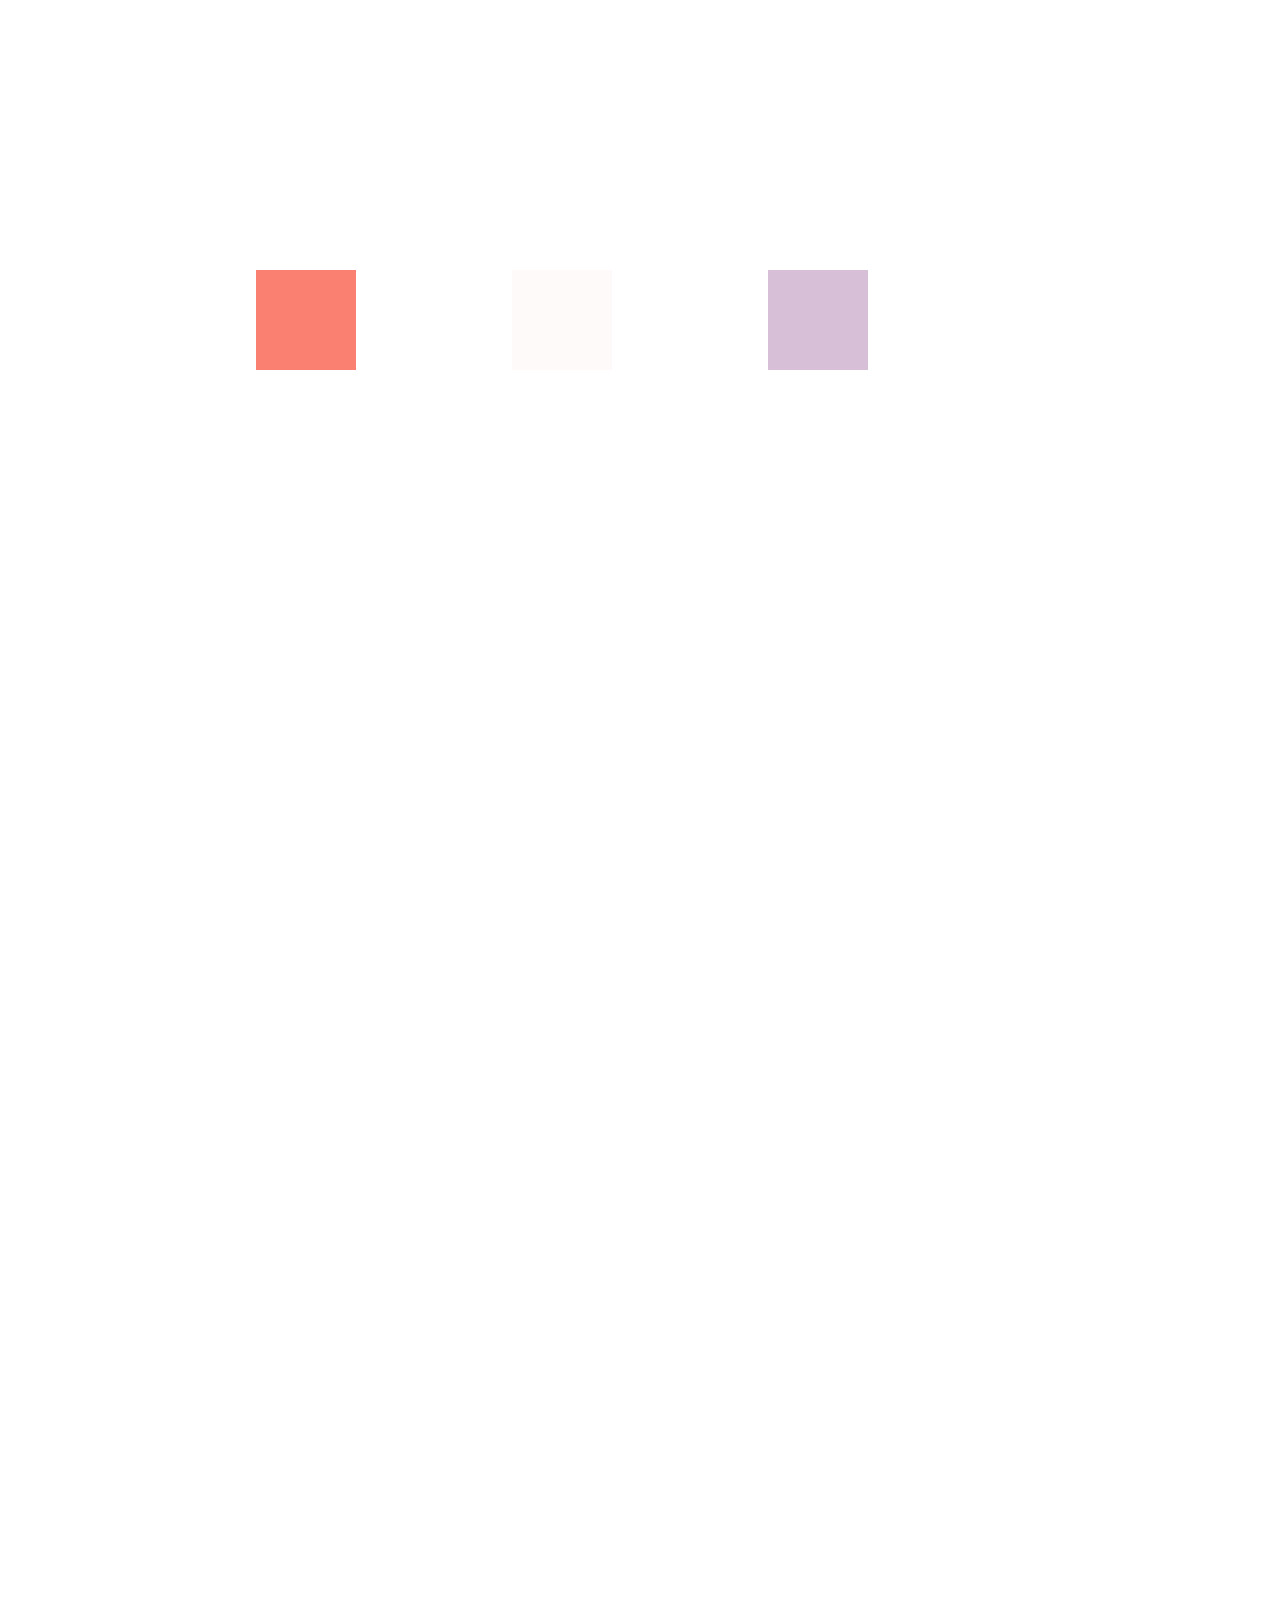
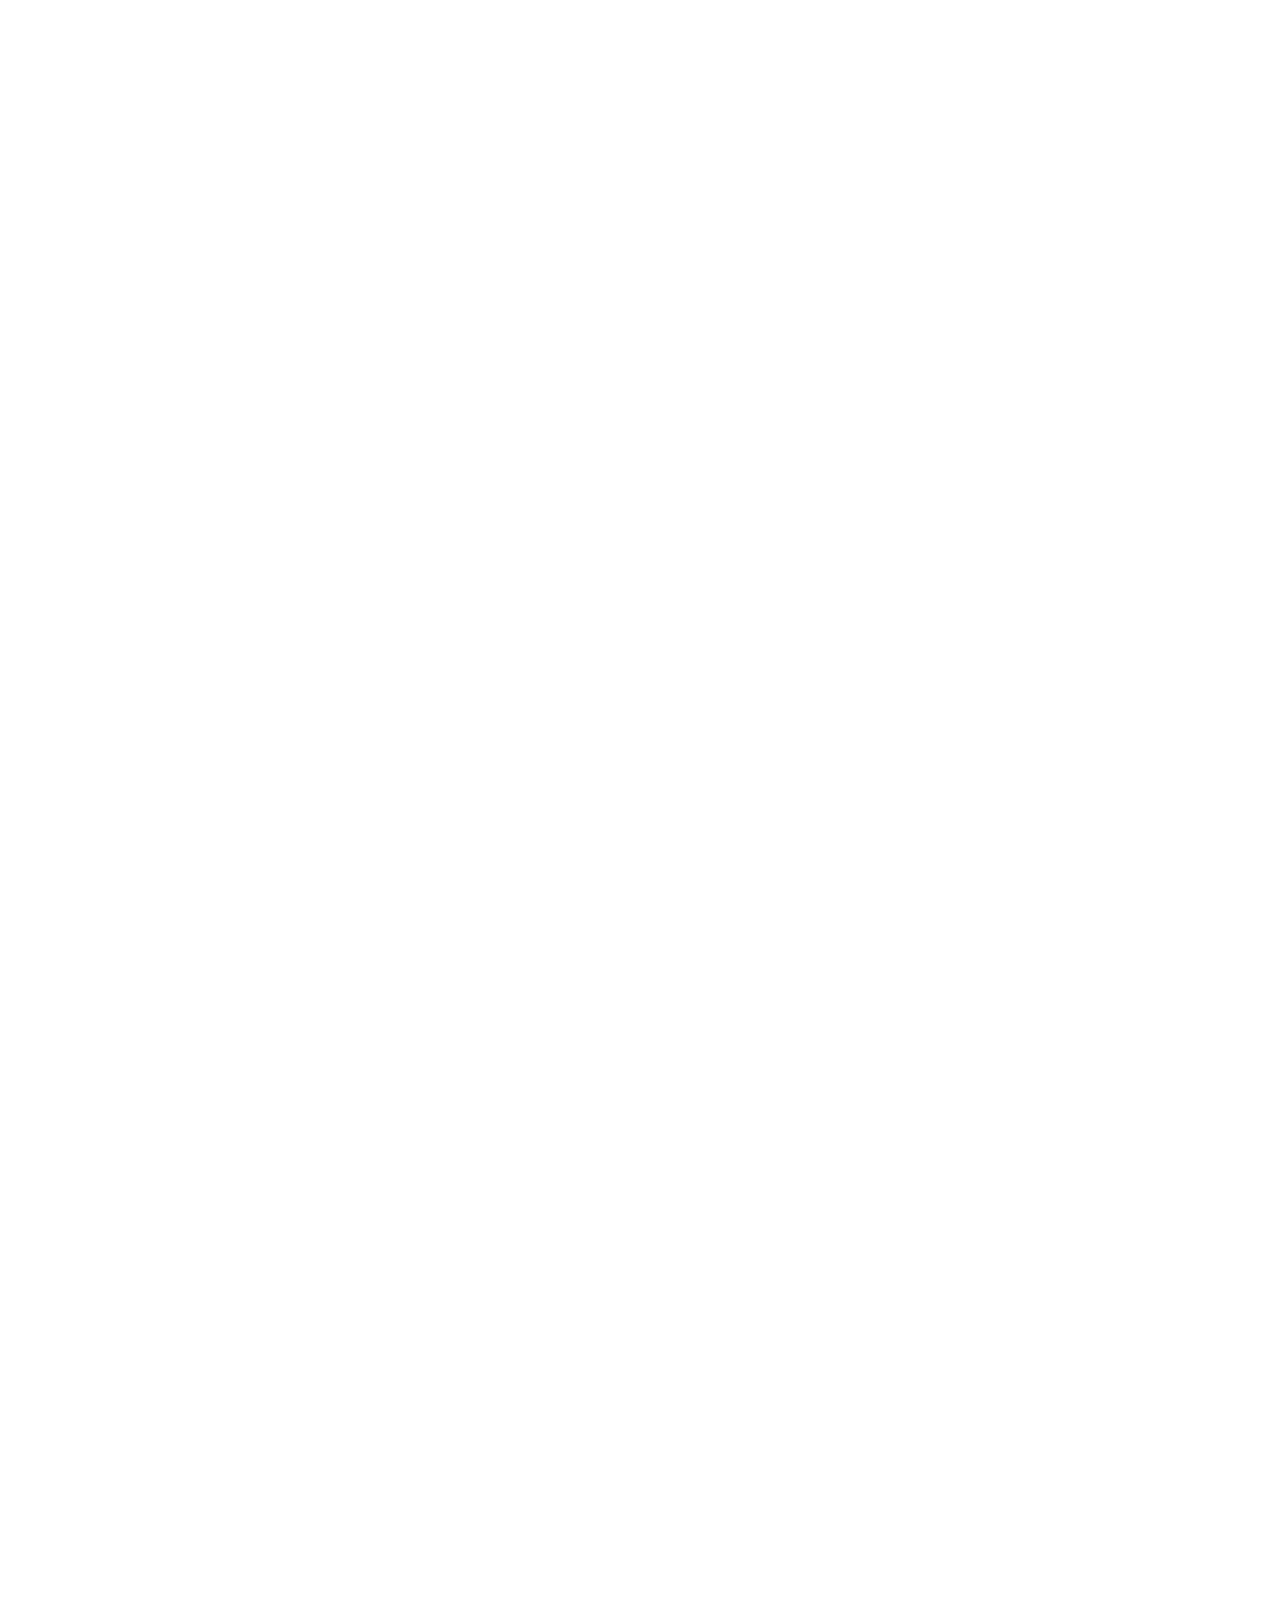
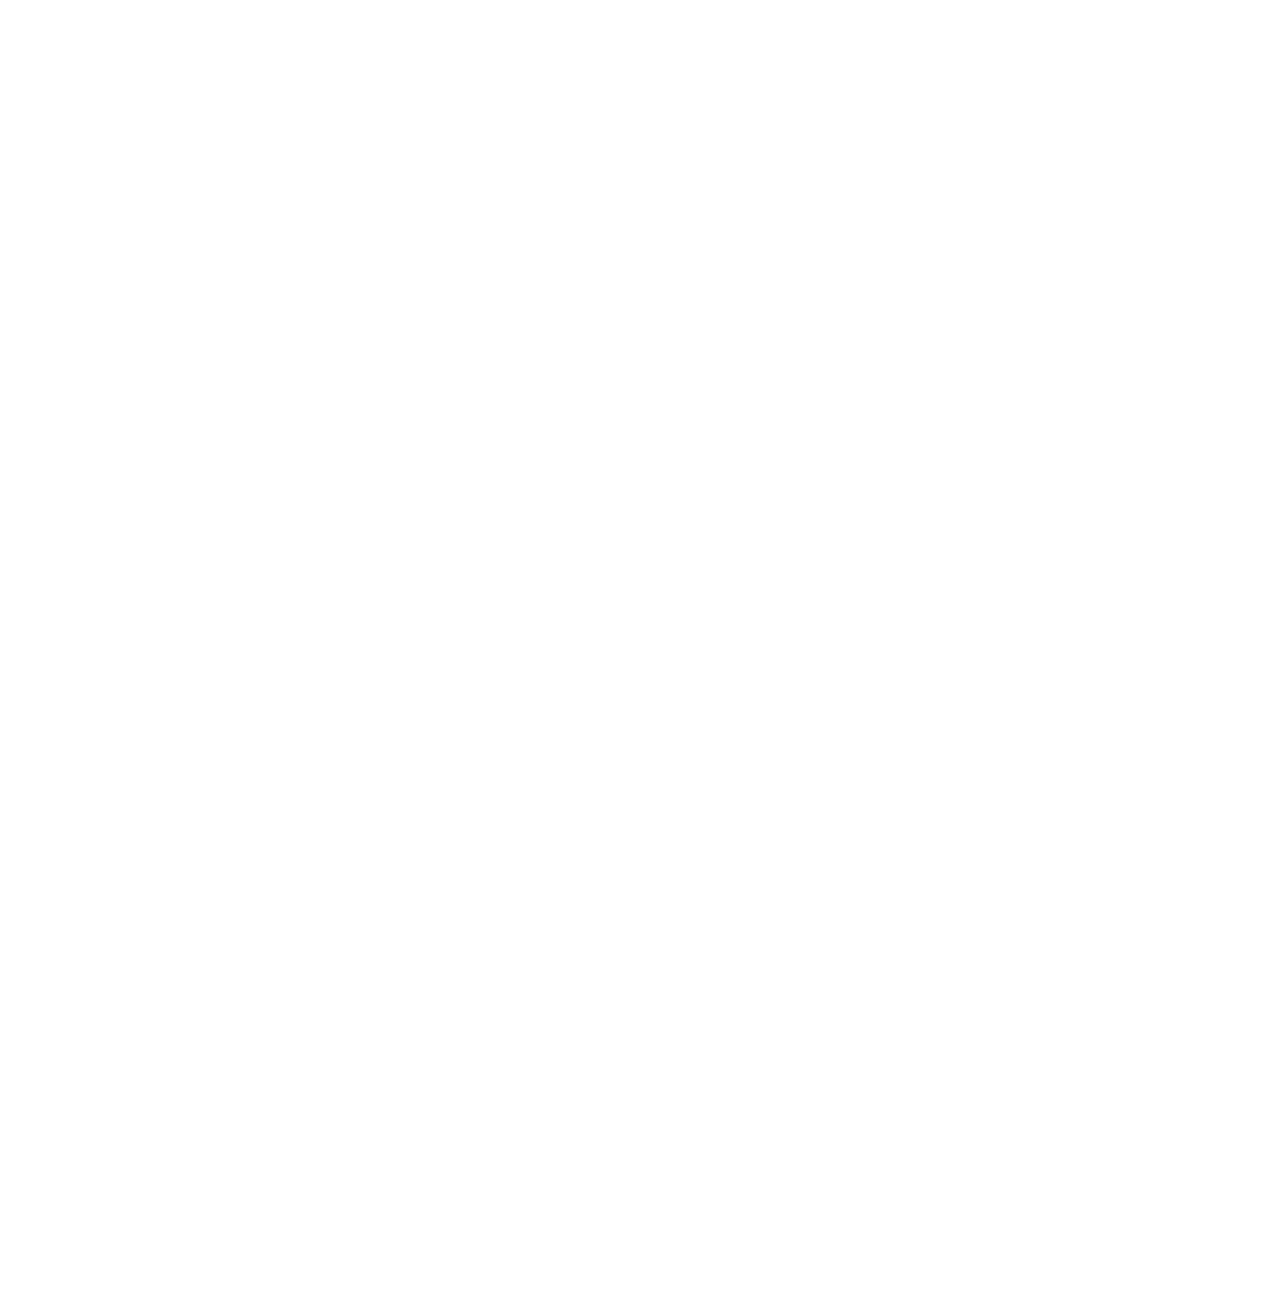
<file: js-use-examples/throl-debounce/throldebounce.html>
<!DOCTYPE html>
<html>
<head>
    <style>
        body{
            height: 500vh;
        }
        
        div{
            position: fixed;
            width: 100px;
            height: 100px;
            top:30vh;
        }
        .b1{
            left: 20vw;
            background-color: salmon;
        }
        .b2{
            left: 40vw;
        
            background-color: snow;
        }
        .b3{
            left: 60vw;
        
            background-color: thistle;
        }
    </style>
</head>
<body>
    <div class="b1"></div>
    <div class="b2"> </div>
    <div class="b3"></div>

    <script>
        let eventCalled=0;
let throlEventCalled=0;
let debounceEventCalled=0;

const b1 = document.querySelector('.b1');
const b2 = document.querySelector('.b2');
const b3 = document.querySelector('.b3');
const normalCallback = ()=>{
    eventCalled++;
    b1.innerHTML = `normal : ${eventCalled}`
}


const throttle = (callback,time)=>{
    let pos = true;
    return ()=>{
        if(!pos)return;
        pos=false;
        setTimeout(()=>{
            callback();
            pos = true;
        },time);
    }
} 

const debounce = (callback,time)=>{
    let pre= false;
    let id = 0;
    return ()=>{
        if(pre){
            clearTimeout(id);
        }
        id = setTimeout(() => {
            callback();
            pre=false;
        }, time);
        pre = true;
    }
} 
const debounceCallback =     debounce(()=>{
    debounceEventCalled++;
    b3.innerHTML= `debou call : ${debounceEventCalled}`
}, 100);
const throlCallback =    throttle(()=>{
    throlEventCalled++;
    b2.innerHTML= `throl call : ${throlEventCalled}`}, 100);
window.addEventListener('scroll', ()=>{
    normalCallback();
    throlCallback();
    debounceCallback();
});



    </script>
</body>
</html>
</file>
